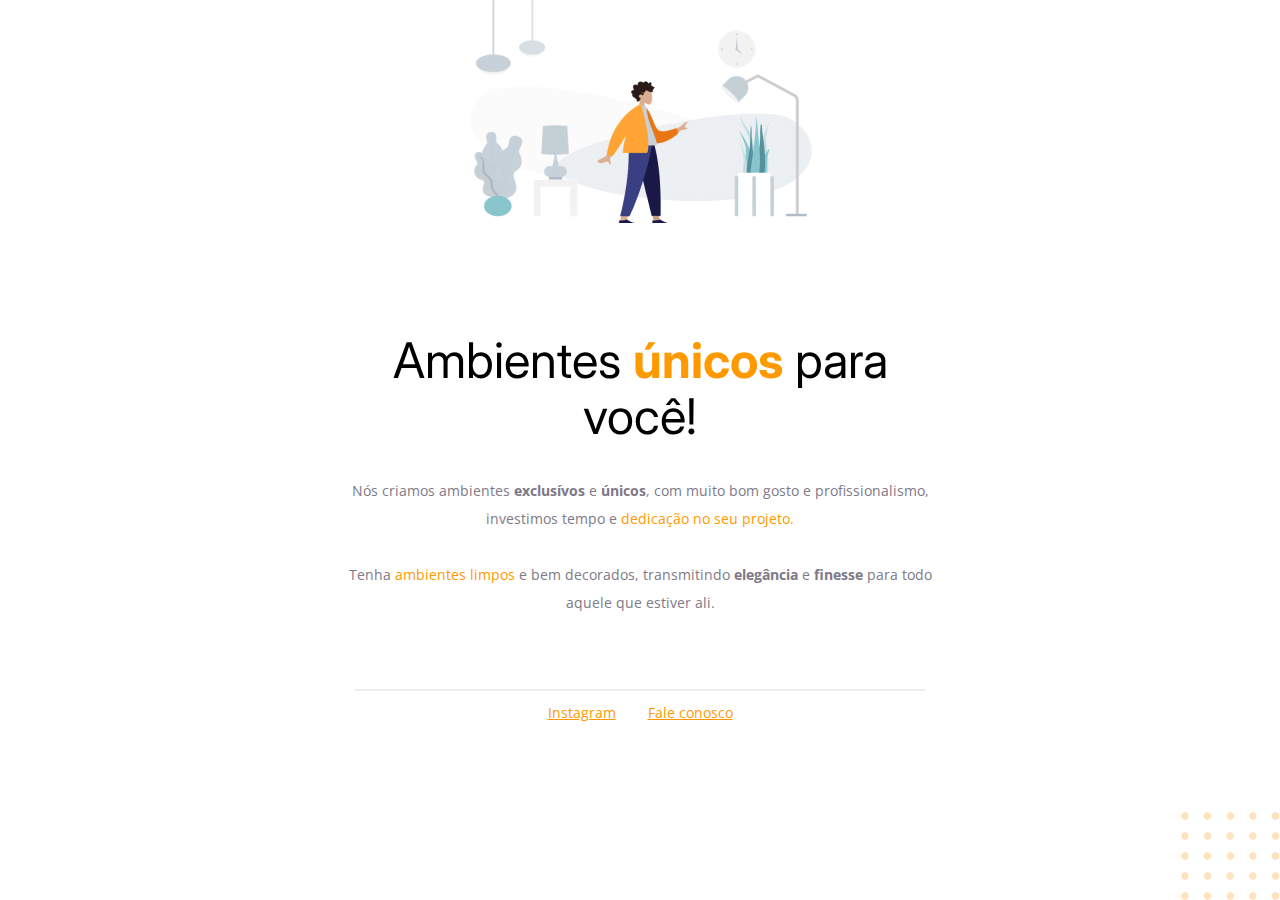
<file: Explorer/HTML/projeto01/index.html>
<!-- Informa para o navegador que o documento é HTML -->
<!DOCTYPE html>

<!-- Idioma da página -->
<html lang="pt-br">

<!-- Contêiner para metadados -->
<head>

    <!-- Define metadados sobre um Documento HTML -->
    <meta charset="UTF-8">
    <meta name="viewport" content="width=device-width, initial-scale=1.0">

    <!-- Título da página -->
    <title>Móveis Customizados</title>

    <!-- Importação das fontes Inter (Regular, Bold) e Open Sans (Regular, Bold) do google fonts no HTML -->
    <link rel="preconnect" href="https://fonts.googleapis.com">
    <link rel="preconnect" href="https://fonts.gstatic.com" crossorigin>
    <link href="https://fonts.googleapis.com/css2?family=Inter:wght@400;700&family=Open+Sans:wght@400;700&display=swap" rel="stylesheet">

    <!-- CSS -->
    <link rel="stylesheet" href="./style.css">

</head>

<!-- Define o corpo do documento -->
<body>

    <!-- Define uma divisão ou uma seção em um documento HTML -->
    <div id="hero">

        <!-- Usada para incorporar uma imagem em uma página HTML -->
        <img 
            src="./imagens/img1.jpg" 
            alt="Desenho de uma pessoa em uma sala">

        <!-- 
            h1: Usadas para definir títulos HTML
            span: É muito parecida com o elemento <div>, mas <span> é um elemento de inline
         -->
        <h1>Ambientes <span>únicos</span> para você!</h1>

        <!-- 
            p: Define um parágrafo
            strong: Definir texto em negrito
         -->
        <p>Nós criamos ambientes <strong>exclusívos</strong> e <strong>únicos</strong>, com muito bom gosto e profissionalismo, investimos tempo e <span>dedicação no seu projeto.</span>
        
        <!-- Quebra de linha -->
        <br>
        <br>

        Tenha <span>ambientes limpos</span> e bem decorados, transmitindo <strong>elegância</strong>  e <strong>finesse</strong> para todo aquele que estiver ali.</p>
    </div>

    <!-- div com id: Define um identificador exclusivo que deve ser único por todo o documento. Seu objetivo é identificar o elemento ao navegar por âncoras, quando utilizar scripts ou estilizando (com CSS) -->
    <div id="footer">

        <div id="line"></div>

        <!-- Define um hiperlink, que é usado para vincular de uma página a outra -->
        <a target="_blank" href="">Instagram</a>
        <a target="_blank" href="">Fale conosco</a>

    </div>

    <img 
    id="balls"
    src="./imagens/balls.svg" 
    alt="Bolinhas laranjas no canto direito inferior da tela">

</body>
</html>
</file>
<file: Explorer/HTML/projeto01/style.css>
body{
    font-family: 'Open Sans', sans-serif;
    text-align: center;
    margin: 0;
}

#hero{
    width: 592px;
    margin: 0px auto 72px auto;
}

#hero img{
    margin-bottom: 72px;
}

/* Importação das fontes Inter (Regular, Bold) e Open Sans (Regular, Bold) do google fonts no CSS */
h1{
    font-family: 'Inter', sans-serif;
    font-size: 49px;
    line-height: 56px;
    font-weight: normal;
    margin-bottom: 32px;
}

h1 span{
    font-weight: bold;
}

span, a{
    color: #ff9900;
}

p{
    color: #7D7987;
    font-size: 14px;
    line-height: 28px;
}

#footer{
    font-size: 14px;
    line-height: 28px;
    margin-bottom: 33px;
}

/* a + a: Pegue todos os "a" que tenha uma "a" anterior a ele */
#footer a + a{
    margin-left: 28px;
}

#line{
    width: 568px;
    height: 0px;
    border: 1px solid #ECEFF2;
    margin: 0 auto 8px auto;
}

#balls{
    position: fixed;
    bottom: 0px;
    right: 0px;
}
</file>
